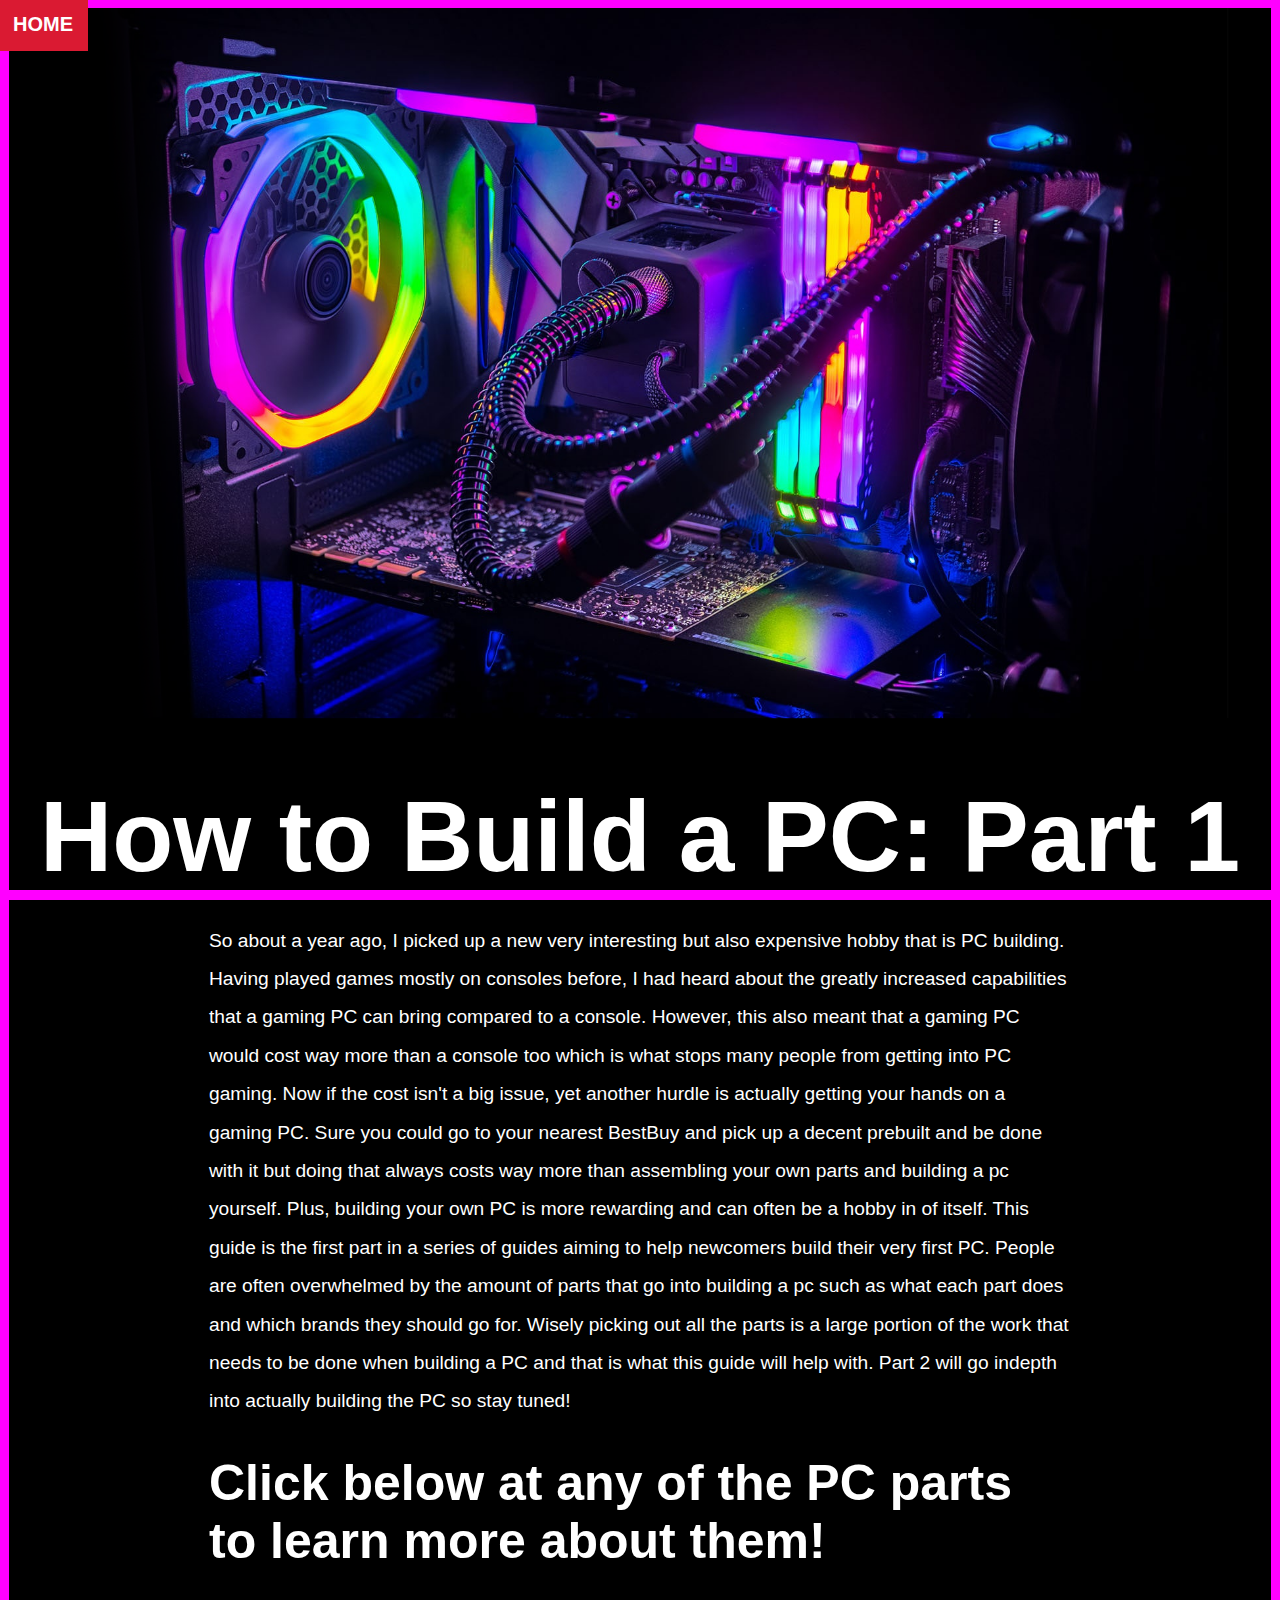
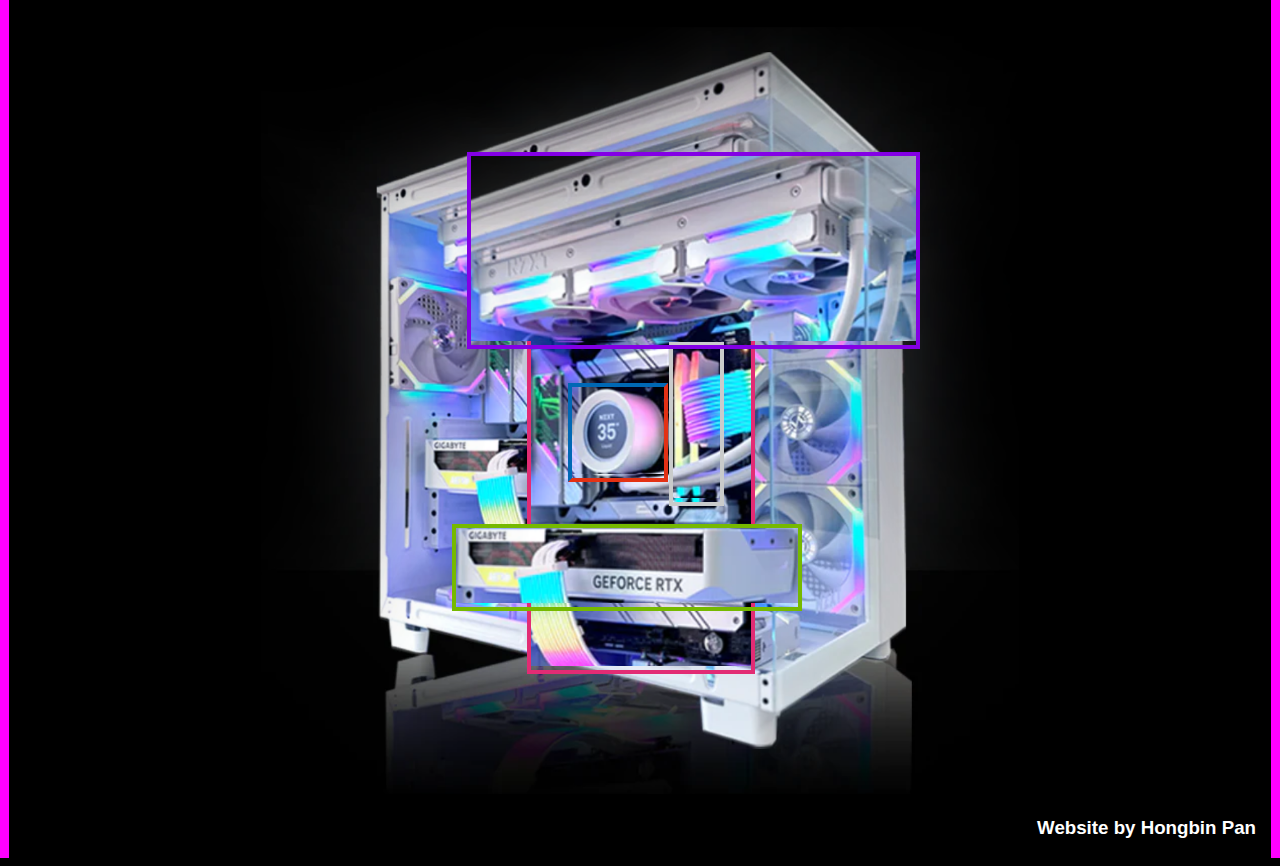
<file: index.html>
<!DOCTYPE html>
<html lang="en">
  <head>
    <meta charset="UTF-8" />
    <title>How to Build a PC</title>
    <link rel="stylesheet" type="text/css" href="style.css" />
  </head>
  <body>
    <div class="bordertop"></div>
    <div class="borderbottom"></div>
    <div class="nav">
      <div class="redButton">
        <a class="home-button" href="index.html">HOME</a>
      </div>
    </div>
    <div class="header">
      <img src="pcrgb.png" alt="PC with cool RGB" />
      <h1 class="title">How to Build a PC: Part 1</h1>
    </div>
    <div class="text-box">
      <p>
        So about a year ago, I picked up a new very interesting but also
        expensive hobby that is PC building. Having played games mostly on
        consoles before, I had heard about the greatly increased capabilities
        that a gaming PC can bring compared to a console. However, this also
        meant that a gaming PC would cost way more than a console too which is
        what stops many people from getting into PC gaming. Now if the cost
        isn't a big issue, yet another hurdle is actually getting your hands on
        a gaming PC. Sure you could go to your nearest BestBuy and pick up a
        decent prebuilt and be done with it but doing that always costs way more
        than assembling your own parts and building a pc yourself. Plus,
        building your own PC is more rewarding and can often be a hobby in of
        itself. This guide is the first part in a series of guides aiming to
        help newcomers build their very first PC. People are often overwhelmed
        by the amount of parts that go into building a pc such as what each part
        does and which brands they should go for. Wisely picking out all the
        parts is a large portion of the work that needs to be done when building
        a PC and that is what this guide will help with. Part 2 will go indepth
        into actually building the PC so stay tuned!
      </p>
      <h1>Click below at any of the PC parts to learn more about them!</h1>
    </div>
    <div class="pc-parts">
      <img src="pcwhite.png" alt="White themed gaming PC" />
      <div class="gpu">
        <a class="part-link" style="border-color: #76b900" href="gpu.html">
          <img src="gpu.png" alt="A graphics card" />
        </a>
      </div>
      <div class="cpu">
        <a
          class="part-link"
          style="
            border-top-color: #0068b5;
            border-left-color: #0068b5;
            border-bottom-color: #e33114;
            border-right-color: #e33114;
          "
          href="cpu.html"
        >
          <img src="cpu.png" alt="A graphics card" />
        </a>
      </div>
      <div class="motherboard">
        <a
          class="part-link"
          style="border-color: #e22c74"
          href="motherboard.html"
        >
          <img src="motherboard.png" alt="A graphics card" />
        </a>
      </div>
      <div class="ram">
        <a class="part-link" style="border-color: #c9cbcb" href="ram.html">
          <img src="ram.png" alt="A graphics card" />
        </a>
      </div>
      <div class="cooler">
        <a class="part-link" style="border-color: #8300e5" href="cooler.html">
          <img src="cooler.png" alt="A graphics card" />
        </a>
      </div>
    </div>

    <div class="footer">
      <h3>Website by Hongbin Pan</h3>
    </div>
  </body>
</html>
</file>
<file: style.css>
* {
  box-sizing: border-box;
  font-family: Arial, Helvetica, sans-serif;
  color: white;
}

body {
  background-color: black;
  border: magenta;
  border-style: solid;
  border-width: 10px;
  border-top: none;
  border-bottom: none;
  margin-right: -1px;
  margin-left: -1px;
}

.bordertop {
  position: fixed;
  width: 2000px;
  height: 10px;
  margin-top: -10px;
  background-color: magenta;
  z-index: 1000;
}
.borderbottom {
  position: fixed;
  top: 100%;
  width: 2000px;
  height: 10px;
  margin-top: -10px;
  margin-left: -10px;
  background-color: magenta;
  z-index: 1000;
}

.header {
  position: relative;
}

.home-button {
  display: block;
  color: white;
  text-decoration: none;
  font-size: 20px;
}

.home-button:hover {
  font-style: italic;
  padding-right: 50px;
  padding-left: 50px;
}

.part-link {
  display: block;
  border-style: solid;
  border-width: 4px;
  border-color: magenta;
  z-index: 11;
}

.part-link:hover {
  border-style: outset;
}

.nav {
  display: flex;
  justify-content: flex-start;
  position: fixed;
  top: -2px;
  left: -2px;
  z-index: 100000;
}

.redButton {
  background-color: #da1a32;
  color: white;
  padding-top: 15px;
  padding-bottom: 15px;
  padding-left: 15px;
  padding-right: 15px;
  font-weight: bold;
}

.title {
  display: block;
  position: absolute;
  font-size: 40px;
  top: 96%;
  left: 0;
  right: 0;
  margin-left: auto;
  margin-right: auto;
  max-width: fit-content;
  font-size: 100px;
}

.text-box {
  display: block;
  margin-top: 180px;
  margin-left: 200px;
  margin-right: 200px;
}

p {
  display: block;
  line-height: 2;
  color: white;
  font-size: larger;
}

h1 {
  color: white;
  font-size: 50px;
}
h2 {
  font-size: 40px;
}

img {
  height: auto;
  width: 100%;
}

.pc-parts {
  display: block;
  position: relative;
  margin-left: 20%;
  margin-right: 20%;
}

.gpu {
  position: absolute;
  top: 520px;
  left: 191px;
  width: 350px;
  height: auto;
  z-index: 10;
}
.cpu {
  position: absolute;
  top: 379px;
  left: 307px;
  width: 100px;
  height: auto;
  z-index: 10;
}
.ram {
  position: absolute;
  top: 338px;
  left: 408px;
  width: 55px;
  height: auto;
  z-index: 10;
}
.motherboard {
  position: absolute;
  top: 320px;
  left: 266px;
  width: 228px;
  height: auto;
  z-index: 1;
}
.cooler {
  position: absolute;
  top: 148px;
  left: 206px;
  width: 453px;
  height: auto;
  z-index: 10;
}

.footer {
  display: flex;
  justify-content: flex-end;
  color: white;
  padding-right: 15px;
}
</file>
